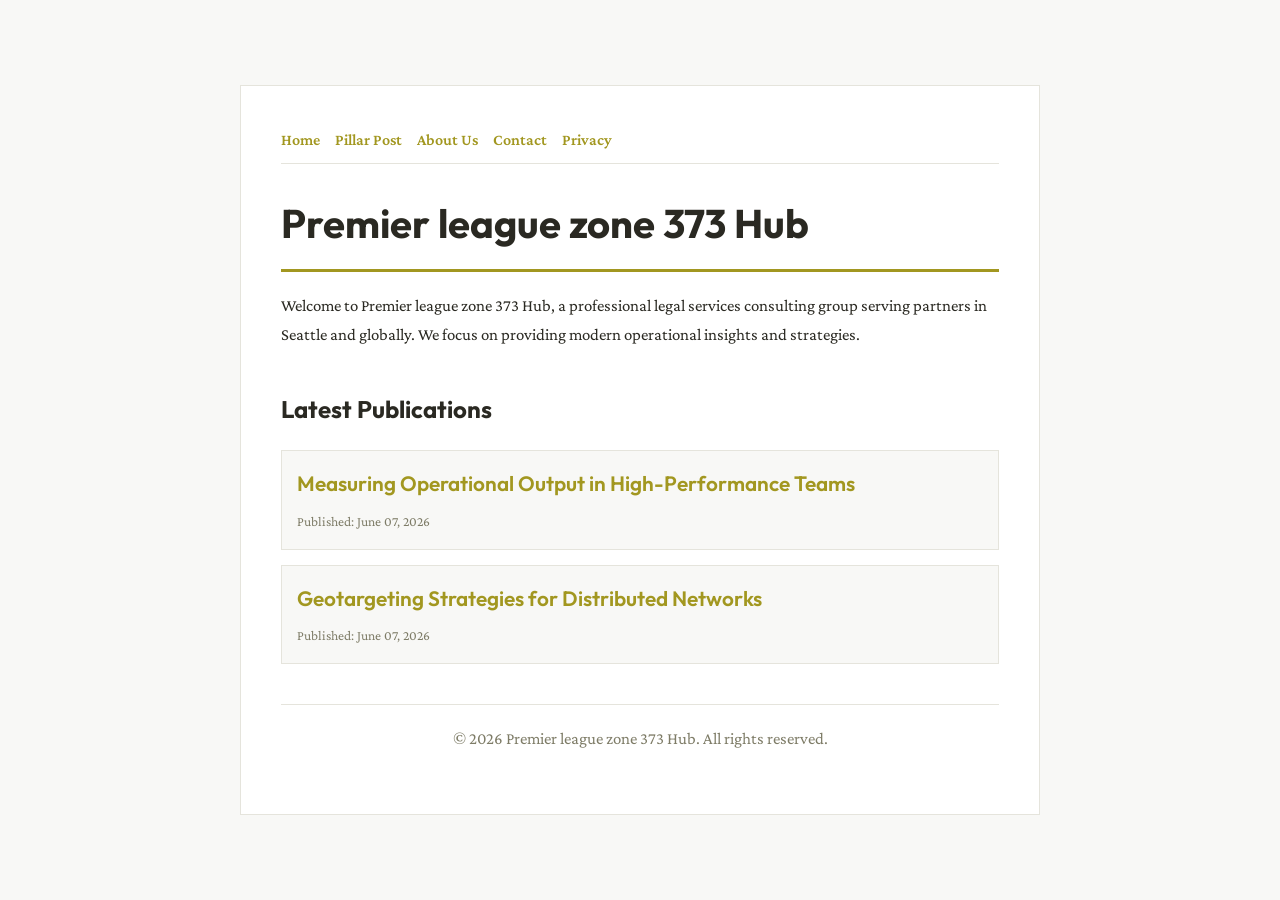
<file: index.html>
<!DOCTYPE html>
<html lang="en">
<head>
    <meta charset="UTF-8">
    <meta name="viewport" content="width=device-width, initial-scale=1.0">
    <title>Premier league zone 373 Hub | Legal Services - Seattle</title>
    <meta name="description" content="Welcome to Premier league zone 373 Hub, a professional legal services consulting group serving partners in Seattle and globally. We focus on providing modern operational insights and strategies.">
    <meta name="geo.region" content="US-WA" />
    <meta name="geo.placename" content="Seattle" />
    <meta name="geo.position" content="47.6062;-122.3321" />
    <meta name="ICBM" content="47.6062, -122.3321" />
    <link rel="stylesheet" href="style.css">
    <script type="application/ld+json">
{
  "@context": "https://schema.org",
  "@type": "LocalBusiness",
  "name": "Premier league zone 373 Hub",
  "url": "https://premier-league-zone-373.github.io",
  "telephone": "+1-206-555-0155",
  "address": {
    "@type": "PostalAddress",
    "addressLocality": "Seattle",
    "addressRegion": "WA",
    "postalCode": "98101",
    "addressCountry": "US"
  },
  "geo": {
    "@type": "GeoCoordinates",
    "latitude": 47.6062,
    "longitude": -122.3321
  }
}
</script>
</head>
<body>
    
        <div class="container" style="max-width: 800px;">
            <nav style="display: flex; gap: 15px; margin-bottom: 25px; border-bottom: 1px solid var(--border-color); padding-bottom: 10px; overflow-x: auto; flex-wrap: wrap;">
            <a href="index.html">Home</a>
            <a href="measuring-operational-output-in-high-performance-teams.html">Pillar Post</a>
            <a href="about.html">About Us</a>
            <a href="contact.html">Contact</a>
            <a href="privacy.html">Privacy</a>
        </nav>
            <h1>Premier league zone 373 Hub</h1>
            <p>Welcome to Premier league zone 373 Hub, a professional legal services consulting group serving partners in Seattle and globally. We focus on providing modern operational insights and strategies.</p>
            <h2 style="margin-top: 40px;">Latest Publications</h2>
            <ul style="list-style-type: none; padding-left: 0;">
                <li style="background: var(--bg-color); padding: 15px; border-radius: var(--border-radius); border: 1px solid var(--border-color); margin-bottom: 15px;">
                <h3 style="margin-bottom: 5px; font-size: 1.3rem;"><a href="measuring-operational-output-in-high-performance-teams.html">Measuring Operational Output in High-Performance Teams</a></h3>
                <span style="font-size:0.85rem; color: var(--muted-text)">Published: June 07, 2026</span>
            </li>
<li style="background: var(--bg-color); padding: 15px; border-radius: var(--border-radius); border: 1px solid var(--border-color); margin-bottom: 15px;">
                <h3 style="margin-bottom: 5px; font-size: 1.3rem;"><a href="geotargeting-strategies-for-distributed-networks.html">Geotargeting Strategies for Distributed Networks</a></h3>
                <span style="font-size:0.85rem; color: var(--muted-text)">Published: June 07, 2026</span>
            </li>

            </ul>
            <footer>
                <p>&copy; 2026 Premier league zone 373 Hub. All rights reserved.</p>
            </footer>
        </div>
        
</body>
</html>
</file>
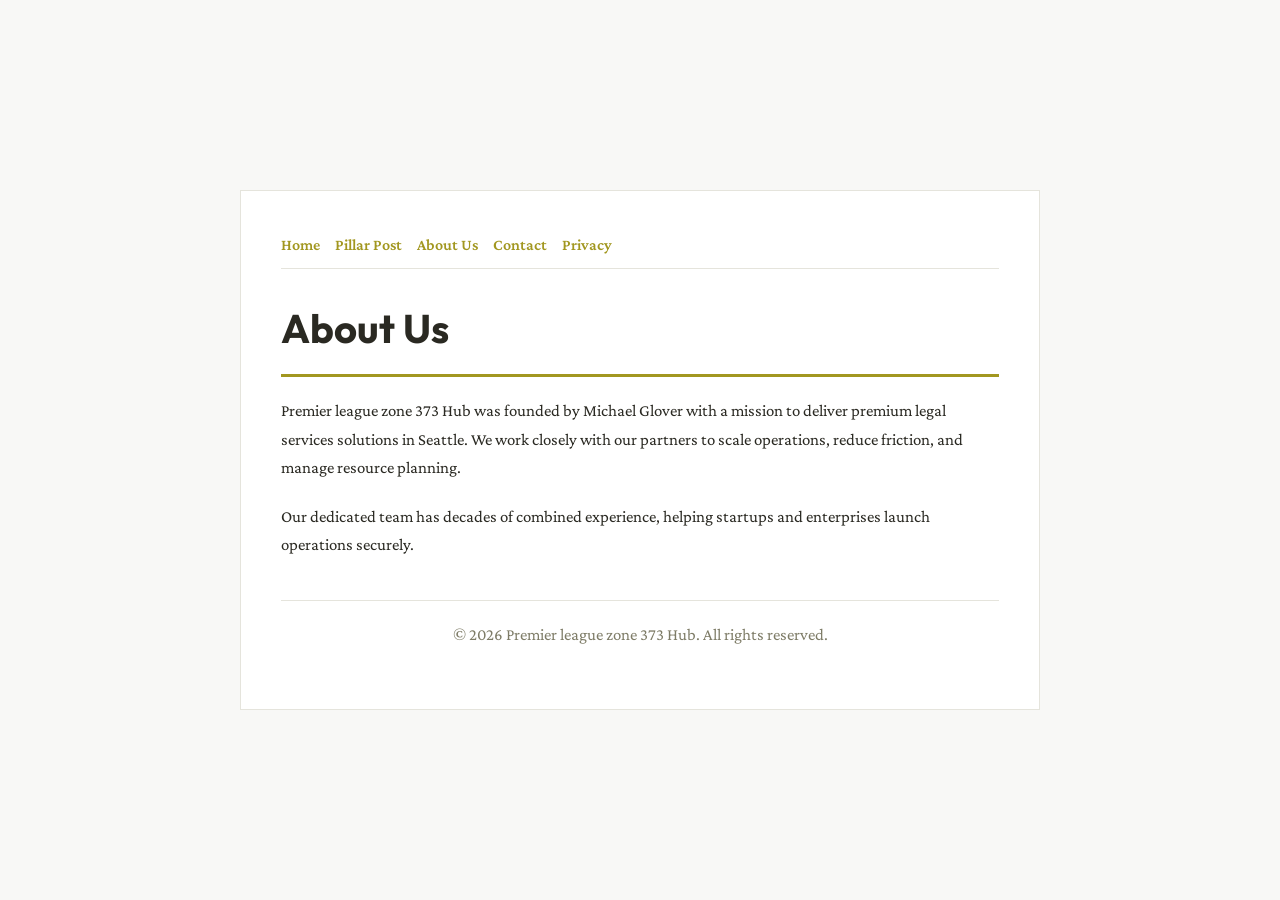
<file: about.html>
<!DOCTYPE html>
<html lang="en">
<head>
    <meta charset="UTF-8">
    <meta name="viewport" content="width=device-width, initial-scale=1.0">
    <title>About Us | Premier league zone 373 Hub</title>
    <meta name="description" content="Premier league zone 373 Hub was founded by Michael Glover with a mission to deliver premium legal services solutions in Seattle. We work closely with our partners to scale operations, reduce friction, and manage resource planning.">
    <meta name="geo.region" content="US-WA" />
    <meta name="geo.placename" content="Seattle" />
    <meta name="geo.position" content="47.6062;-122.3321" />
    <meta name="ICBM" content="47.6062, -122.3321" />
    <link rel="stylesheet" href="style.css">
</head>
<body>
    
        <div class="container" style="max-width: 800px;">
            <nav style="display: flex; gap: 15px; margin-bottom: 25px; border-bottom: 1px solid var(--border-color); padding-bottom: 10px; overflow-x: auto; flex-wrap: wrap;">
            <a href="index.html">Home</a>
            <a href="measuring-operational-output-in-high-performance-teams.html">Pillar Post</a>
            <a href="about.html">About Us</a>
            <a href="contact.html">Contact</a>
            <a href="privacy.html">Privacy</a>
        </nav>
            <h1>About Us</h1>
            <p>Premier league zone 373 Hub was founded by Michael Glover with a mission to deliver premium legal services solutions in Seattle. We work closely with our partners to scale operations, reduce friction, and manage resource planning.</p>
            <p>Our dedicated team has decades of combined experience, helping startups and enterprises launch operations securely.</p>
            <footer>
                <p>&copy; 2026 Premier league zone 373 Hub. All rights reserved.</p>
            </footer>
        </div>
        
</body>
</html>
</file>
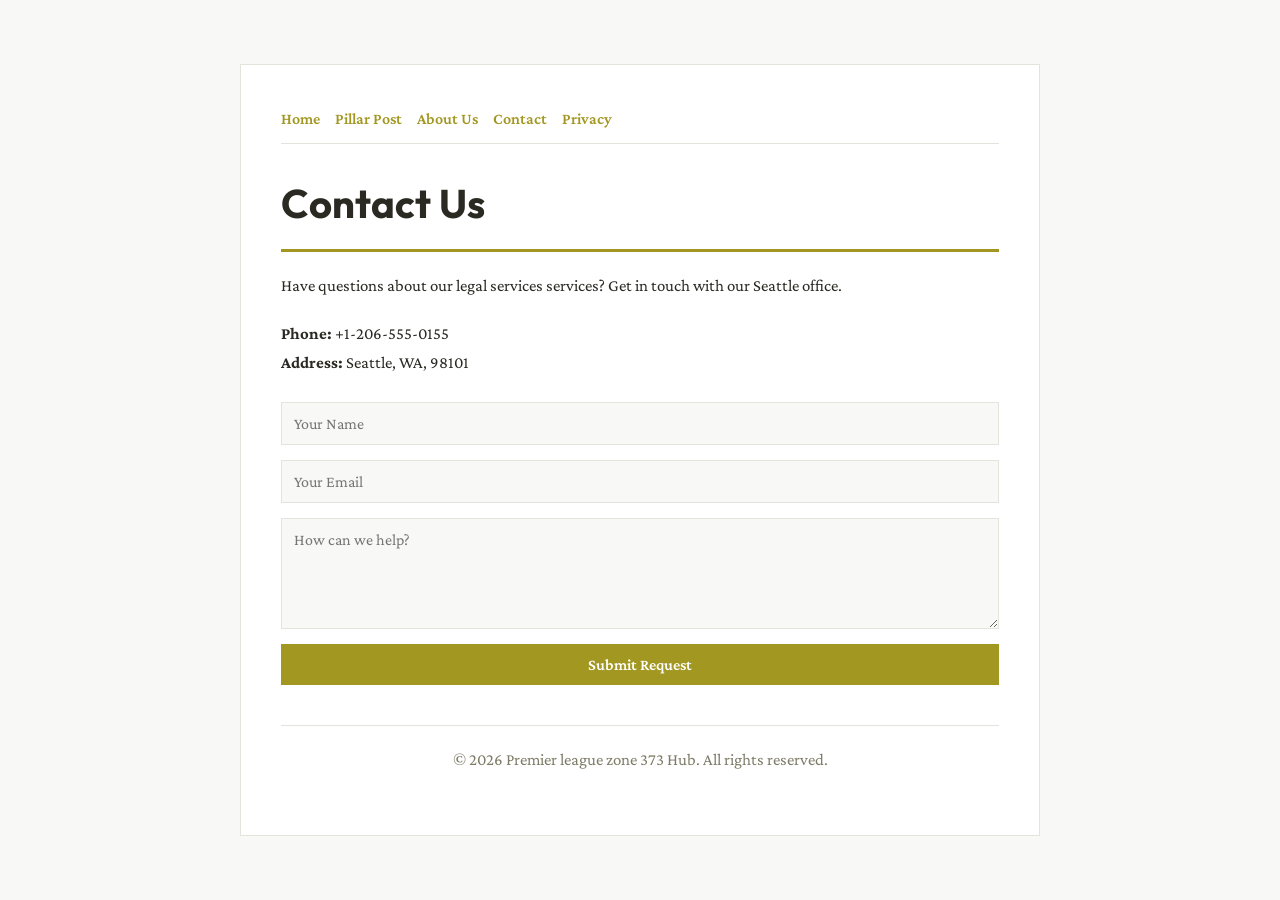
<file: contact.html>
<!DOCTYPE html>
<html lang="en">
<head>
    <meta charset="UTF-8">
    <meta name="viewport" content="width=device-width, initial-scale=1.0">
    <title>Contact Us | Premier league zone 373 Hub</title>
    <meta name="description" content="Have questions about our legal services services? Get in touch with our Seattle office.">
    <meta name="geo.region" content="US-WA" />
    <meta name="geo.placename" content="Seattle" />
    <meta name="geo.position" content="47.6062;-122.3321" />
    <meta name="ICBM" content="47.6062, -122.3321" />
    <link rel="stylesheet" href="style.css">
</head>
<body>
    
        <div class="container" style="max-width: 800px;">
            <nav style="display: flex; gap: 15px; margin-bottom: 25px; border-bottom: 1px solid var(--border-color); padding-bottom: 10px; overflow-x: auto; flex-wrap: wrap;">
            <a href="index.html">Home</a>
            <a href="measuring-operational-output-in-high-performance-teams.html">Pillar Post</a>
            <a href="about.html">About Us</a>
            <a href="contact.html">Contact</a>
            <a href="privacy.html">Privacy</a>
        </nav>
            <h1>Contact Us</h1>
            <p>Have questions about our legal services services? Get in touch with our Seattle office.</p>
            <p><strong>Phone:</strong> +1-206-555-0155<br><strong>Address:</strong> Seattle, WA, 98101</p>
            <form action="https://formspree.io/f/placeholder" method="POST">
                <input type="text" name="name" placeholder="Your Name" required>
                <input type="email" name="email" placeholder="Your Email" required>
                <textarea name="message" placeholder="How can we help?" rows="5" required></textarea>
                <button type="submit">Submit Request</button>
            </form>
            <footer>
                <p>&copy; 2026 Premier league zone 373 Hub. All rights reserved.</p>
            </footer>
        </div>
        
</body>
</html>
</file>
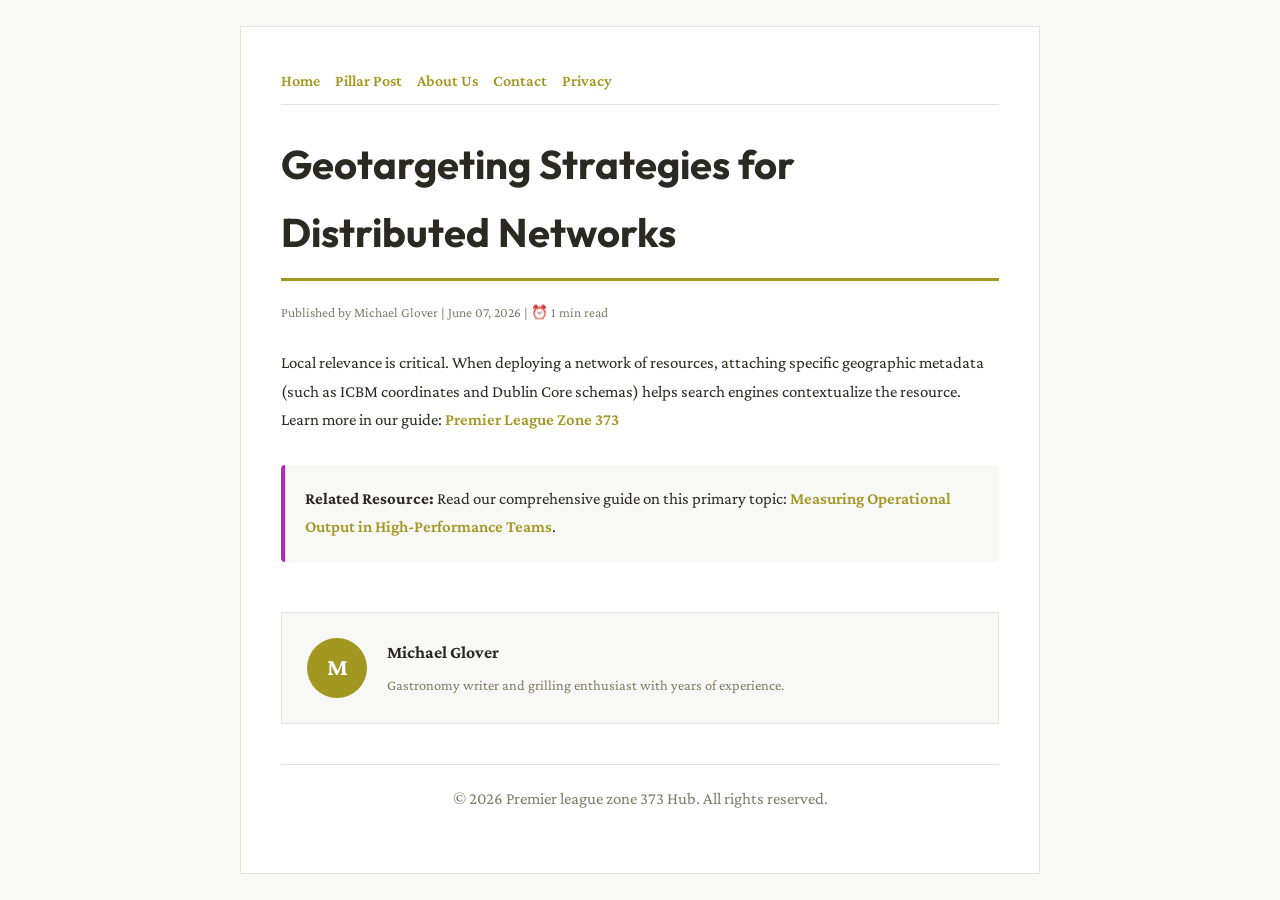
<file: geotargeting-strategies-for-distributed-networks.html>
<!DOCTYPE html>
<html lang="en">
<head>
    <meta charset="UTF-8">
    <meta name="viewport" content="width=device-width, initial-scale=1.0">
    <title>Geotargeting Strategies for Distributed Networks - Premier league zone 373 Hub</title>
    <meta name="description" content="Geotargeting Strategies for Distributed Networks">
    <meta name="geo.region" content="US-WA" />
    <meta name="geo.placename" content="Seattle" />
    <meta name="geo.position" content="47.6062;-122.3321" />
    <meta name="ICBM" content="47.6062, -122.3321" />
    <link rel="stylesheet" href="style.css">
</head>
<body>
    
            <div class="container" style="max-width: 800px;">
                <nav style="display: flex; gap: 15px; margin-bottom: 25px; border-bottom: 1px solid var(--border-color); padding-bottom: 10px; overflow-x: auto; flex-wrap: wrap;">
            <a href="index.html">Home</a>
            <a href="measuring-operational-output-in-high-performance-teams.html">Pillar Post</a>
            <a href="about.html">About Us</a>
            <a href="contact.html">Contact</a>
            <a href="privacy.html">Privacy</a>
        </nav>
                <h1>Geotargeting Strategies for Distributed Networks</h1>
                <div style="font-size:0.85rem; color: var(--muted-text); margin-bottom: 25px;">
                    Published by Michael Glover | June 07, 2026 | ⏰ 1 min read
                </div>
                <article style="margin-top: 20px;">
                    <p>Local relevance is critical. When deploying a network of resources, attaching specific geographic metadata (such as ICBM coordinates and Dublin Core schemas) helps search engines contextualize the resource. Learn more in our guide: <a href="https://portal-premier-league-874.pages.dev/effective-project-management-and-operational-efficiency.html">Premier League Zone 373</a></p>
                    <div class="link-resource" style="margin-top: 30px; padding: 20px; border-left: 4px solid var(--accent-color); background: var(--bg-color); border-radius: 4px;"><p style="margin: 0;"><strong>Related Resource:</strong> Read our comprehensive guide on this primary topic: <a href="measuring-operational-output-in-high-performance-teams.html">Measuring Operational Output in High-Performance Teams</a>.</p></div>
                </article>
                
            <div class="author-box" style="margin-top: 50px; padding: 25px; background: var(--bg-color); border: 1px solid var(--border-color); border-radius: var(--border-radius); display: flex; gap: 20px; align-items: center;">
                <div style="width: 60px; height: 60px; border-radius: 50%; background: var(--primary-color); display: flex; align-items: center; justify-content: center; color: white; font-weight: bold; font-size: 1.5rem;">M</div>
                <div>
                    <h4 style="margin-bottom: 5px; font-weight: bold; font-size: 1.1rem;">Michael Glover</h4>
                    <p style="margin: 0; font-size: 0.9rem; color: var(--muted-text);">Gastronomy writer and grilling enthusiast with years of experience.</p>
                </div>
            </div>
            
                <footer>
                    <p>&copy; 2026 Premier league zone 373 Hub. All rights reserved.</p>
                </footer>
            </div>
            
</body>
</html>
</file>
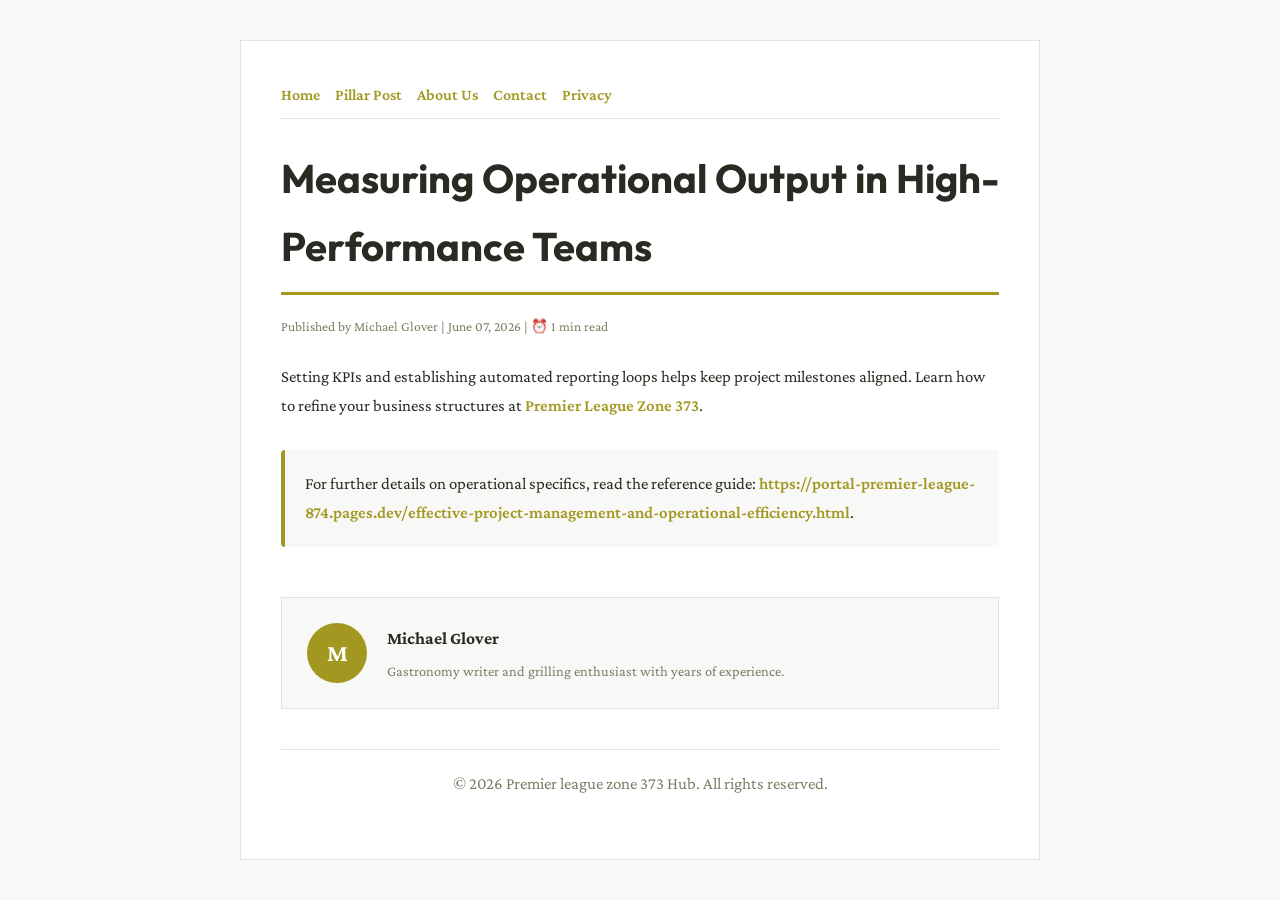
<file: measuring-operational-output-in-high-performance-teams.html>
<!DOCTYPE html>
<html lang="en">
<head>
    <meta charset="UTF-8">
    <meta name="viewport" content="width=device-width, initial-scale=1.0">
    <title>Measuring Operational Output in High-Performance Teams - Premier league zone 373 Hub</title>
    <meta name="description" content="Measuring Operational Output in High-Performance Teams">
    <meta name="geo.region" content="US-WA" />
    <meta name="geo.placename" content="Seattle" />
    <meta name="geo.position" content="47.6062;-122.3321" />
    <meta name="ICBM" content="47.6062, -122.3321" />
    <link rel="stylesheet" href="style.css">
</head>
<body>
    
            <div class="container" style="max-width: 800px;">
                <nav style="display: flex; gap: 15px; margin-bottom: 25px; border-bottom: 1px solid var(--border-color); padding-bottom: 10px; overflow-x: auto; flex-wrap: wrap;">
            <a href="index.html">Home</a>
            <a href="measuring-operational-output-in-high-performance-teams.html">Pillar Post</a>
            <a href="about.html">About Us</a>
            <a href="contact.html">Contact</a>
            <a href="privacy.html">Privacy</a>
        </nav>
                <h1>Measuring Operational Output in High-Performance Teams</h1>
                <div style="font-size:0.85rem; color: var(--muted-text); margin-bottom: 25px;">
                    Published by Michael Glover | June 07, 2026 | ⏰ 1 min read
                </div>
                <article style="margin-top: 20px;">
                    <p>Setting KPIs and establishing automated reporting loops helps keep project milestones aligned. Learn how to refine your business structures at <a href="https://portal-premier-league-874.pages.dev/effective-project-management-and-operational-efficiency.html">Premier League Zone 373</a>.</p>
                    <div class="link-resource" style="margin-top: 30px; padding: 20px; border-left: 4px solid var(--primary-color); background: var(--bg-color); border-radius: 4px;"><p style="margin: 0;">For further details on operational specifics, read the reference guide: <strong><a href="https://portal-premier-league-874.pages.dev/effective-project-management-and-operational-efficiency.html">https://portal-premier-league-874.pages.dev/effective-project-management-and-operational-efficiency.html</a></strong>.</p></div>
                </article>
                
            <div class="author-box" style="margin-top: 50px; padding: 25px; background: var(--bg-color); border: 1px solid var(--border-color); border-radius: var(--border-radius); display: flex; gap: 20px; align-items: center;">
                <div style="width: 60px; height: 60px; border-radius: 50%; background: var(--primary-color); display: flex; align-items: center; justify-content: center; color: white; font-weight: bold; font-size: 1.5rem;">M</div>
                <div>
                    <h4 style="margin-bottom: 5px; font-weight: bold; font-size: 1.1rem;">Michael Glover</h4>
                    <p style="margin: 0; font-size: 0.9rem; color: var(--muted-text);">Gastronomy writer and grilling enthusiast with years of experience.</p>
                </div>
            </div>
            
                <footer>
                    <p>&copy; 2026 Premier league zone 373 Hub. All rights reserved.</p>
                </footer>
            </div>
            
</body>
</html>
</file>
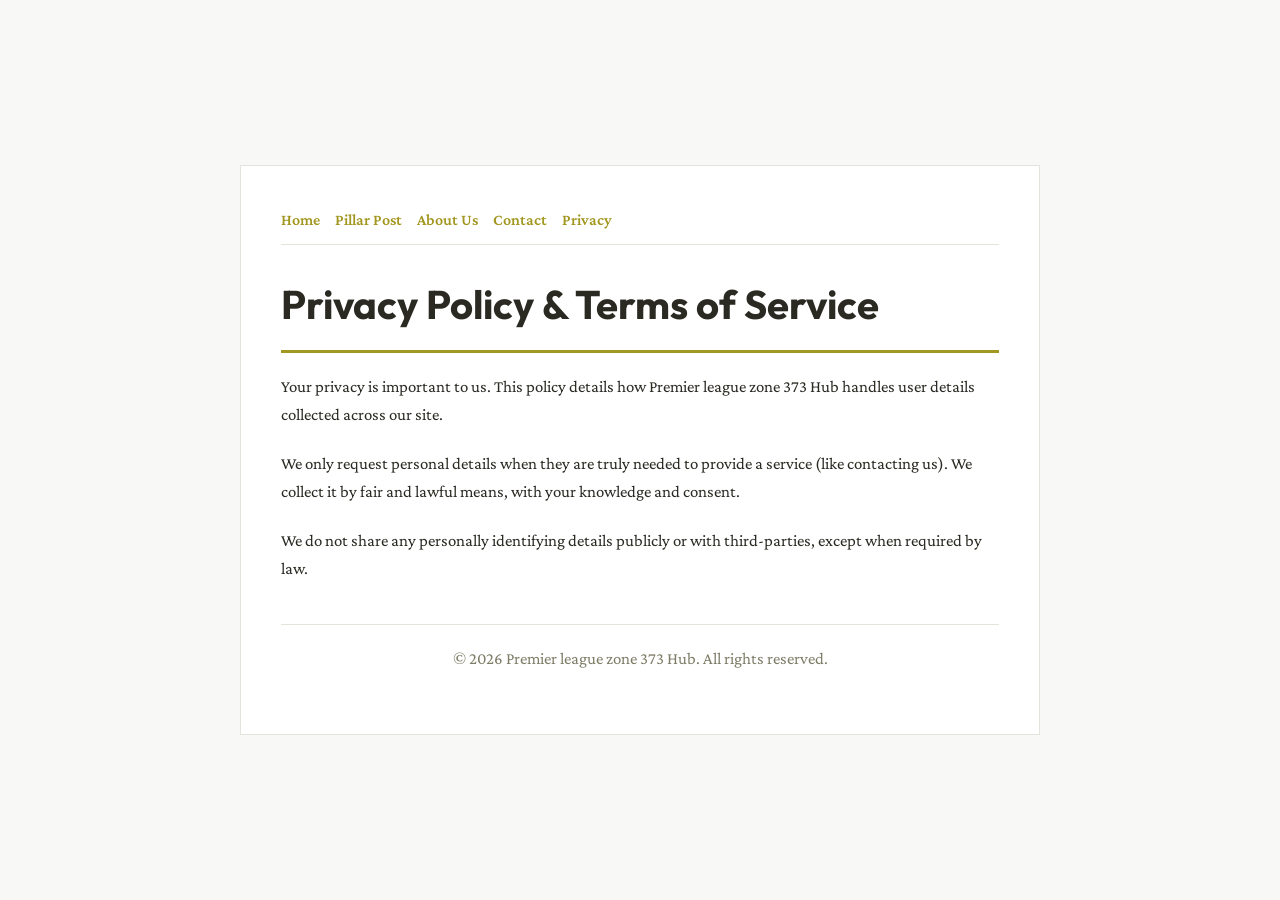
<file: privacy.html>
<!DOCTYPE html>
<html lang="en">
<head>
    <meta charset="UTF-8">
    <meta name="viewport" content="width=device-width, initial-scale=1.0">
    <title>Privacy Policy & Terms of Service - Premier league zone 373 Hub</title>
    <meta name="description" content="Your privacy is important to us. This policy details how Premier league zone 373 Hub handles user details collected across our site.">
    <meta name="geo.region" content="US-WA" />
    <meta name="geo.placename" content="Seattle" />
    <meta name="geo.position" content="47.6062;-122.3321" />
    <meta name="ICBM" content="47.6062, -122.3321" />
    <link rel="stylesheet" href="style.css">
</head>
<body>
    
        <div class="container" style="max-width: 800px;">
            <nav style="display: flex; gap: 15px; margin-bottom: 25px; border-bottom: 1px solid var(--border-color); padding-bottom: 10px; overflow-x: auto; flex-wrap: wrap;">
            <a href="index.html">Home</a>
            <a href="measuring-operational-output-in-high-performance-teams.html">Pillar Post</a>
            <a href="about.html">About Us</a>
            <a href="contact.html">Contact</a>
            <a href="privacy.html">Privacy</a>
        </nav>
            <h1>Privacy Policy & Terms of Service</h1>
            <p>Your privacy is important to us. This policy details how Premier league zone 373 Hub handles user details collected across our site.</p>
            <p>We only request personal details when they are truly needed to provide a service (like contacting us). We collect it by fair and lawful means, with your knowledge and consent.</p>
            <p>We do not share any personally identifying details publicly or with third-parties, except when required by law.</p>
            <footer>
                <p>&copy; 2026 Premier league zone 373 Hub. All rights reserved.</p>
            </footer>
        </div>
        
</body>
</html>
</file>
<file: style.css>
@import url('https://fonts.googleapis.com/css2?family=Outfit:wght@700&family=Crimson+Pro:wght@400;600&display=swap');

:root {
    --bg-color: hsl(55, 15%, 97%);
    --card-bg: hsl(55, 15%, 100%);
    --text-color: hsl(55, 10%, 15%);
    --muted-text: hsl(55, 10%, 45%);
    --primary-color: hsl(55, 67%, 38%);
    --accent-color: hsl(295, 65%, 45%);
    --border-color: hsl(55, 15%, 88%);
    --border-radius: 0px;
    --shadow: none;
    --font-headline: 'Outfit', sans-serif;
    --font-body: 'Crimson Pro', sans-serif;
}

* {
    box-sizing: border-box;
    margin: 0;
    padding: 0;
}

body {
    background-color: var(--bg-color);
    color: var(--text-color);
    font-family: var(--font-body);
    line-height: 1.7;
    padding: 20px;
    display: flex;
    justify-content: center;
    min-height: 100vh;
}

a {
    color: var(--primary-color);
    text-decoration: none;
    font-weight: 600;
    transition: color 0.2s ease;
}

a:hover {
    color: var(--accent-color);
    text-decoration: underline;
}

.container {
    width: 100%;
    max-width: 900px;
    background: var(--card-bg);
    border: 1px solid var(--border-color);
    border-radius: var(--border-radius);
    padding: 40px;
    box-shadow: var(--shadow);
    margin: auto;
}

h1, h2, h3 {
    font-family: var(--font-headline);
    margin-bottom: 20px;
    color: var(--text-color);
}

h1 {
    font-size: 2.5rem;
    border-bottom: 3px solid var(--primary-color);
    padding-bottom: 12px;
}

p {
    margin-bottom: 20px;
    font-size: 1.05rem;
}

ul {
    margin-bottom: 20px;
    padding-left: 20px;
}

li {
    margin-bottom: 8px;
}

form {
    display: flex;
    flex-direction: column;
    gap: 15px;
    margin-top: 25px;
}

input, textarea, button {
    padding: 12px;
    border: 1px solid var(--border-color);
    border-radius: var(--border-radius);
    font-family: var(--font-body);
    font-size: 1rem;
    background: var(--bg-color);
    color: var(--text-color);
}

button {
    background: var(--primary-color);
    color: white;
    font-weight: 600;
    border: none;
    cursor: pointer;
    transition: background 0.2s ease;
}

button:hover {
    background: var(--accent-color);
}

footer {
    margin-top: 40px;
    border-top: 1px solid var(--border-color);
    padding-top: 20px;
    font-size: 0.9rem;
    color: var(--muted-text);
    text-align: center;
}
</file>
